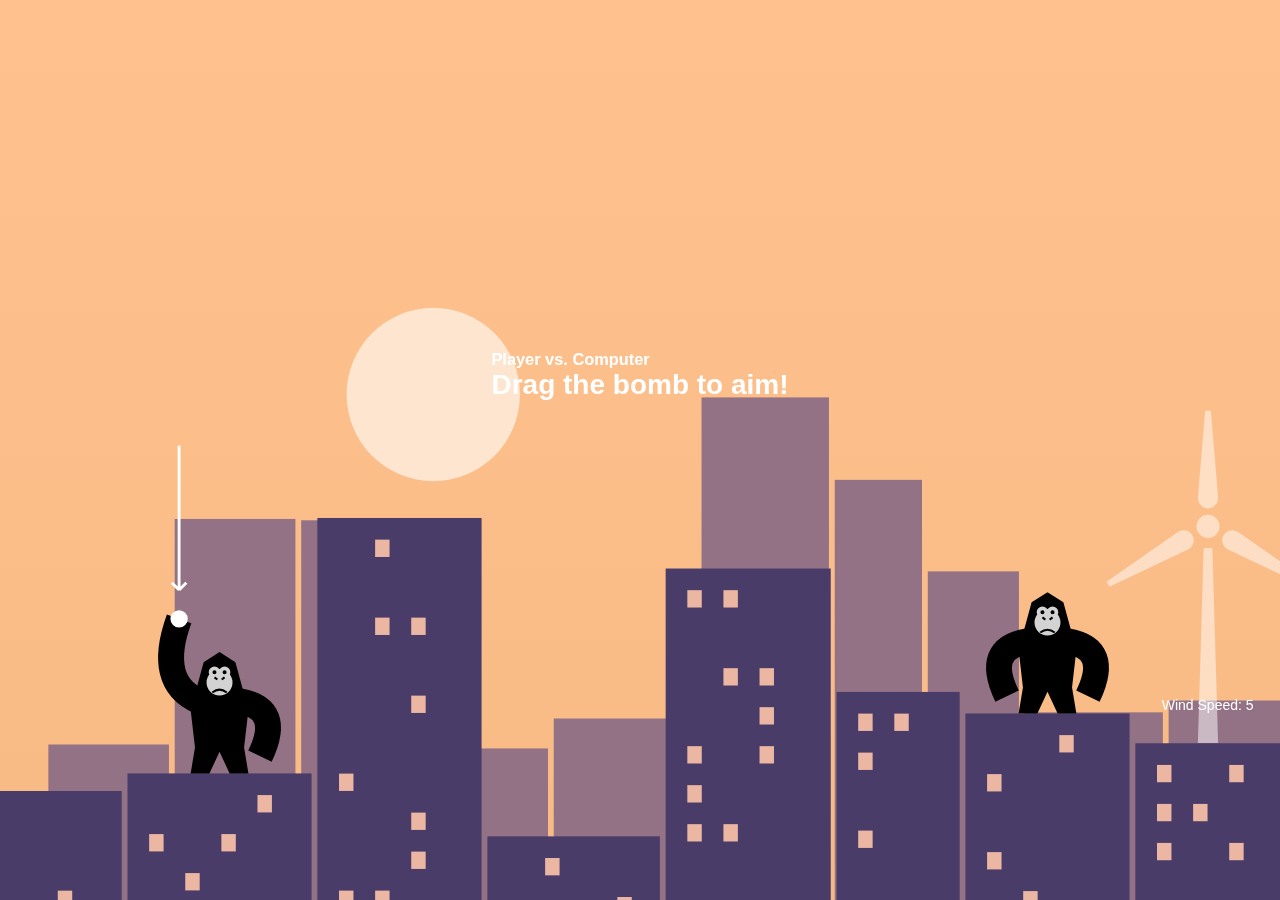
<file: Gorillas/index.html>
<!DOCTYPE html>
<html lang="en">

<head>
    <meta charset="utf-8" />
    <title>Gorillas</title>
    <link rel="stylesheet" href="game.css" />
    <link rel="stylesheet" href="style.css" />
    <script src="game.js" defer></script>
</head>

<body>
    <canvas id="game"></canvas>

    <svg width="200" height="250" id="windmill">
        <defs>
            <path id="arm" d="M -7 -20 C -7 -10 7 -10 7 -20 L 2 -80 L -2 -80" />
        </defs>
        <g transform="translate(100, 100)">
            <g id="windmill-head">
                <circle r="8"></circle>
                <use href="#arm" />
                <use href="#arm" transform="rotate(+120)" />
                <use href="#arm" transform="rotate(-120)" />
            </g>
        </g>
        <path transform="translate(100, 0)" d="M -7 250 L 7 250 L 3 115 L -3 115"></path>
    </svg>

    <div id="wind-info">Wind Speed: <span id="wind-speed">0</span></div>

    <div id="info-left">
        <h3><span class="name">Player</span></h3>
        <p>Angle: <span class="angle">0</span>°</p>
        <p>Velocity: <span class="velocity">0</span></p>
    </div>

    <div id="info-right">
        <h3><span class="name">Computer</span></h3>
        <p>Angle: <span class="angle">0</span>°</p>
        <p>Velocity: <span class="velocity">0</span></p>
    </div>

    <div id="instructions">
        <h3 id="game-mode">Player vs. Computer</h3>
        <h1>Drag the bomb to aim!</h1>
    </div>

    <div id="bomb-grab-area"></div>

    <div id="congratulations">
        <h1><span id="winner">?</span> won!</h1>
        <div class="dropdown">
            <button class="dropbtn">New Game</button>
            <div class="dropdown-content">
                <a href="#" class="single-player">Single Player</a>
                <a href="#" class="two-players">Two-Player</a>
                <a href="#" class="auto-play">Autoplay</a>
            </div>
        </div>
    </div>

    <div id="settings">
        <div class="dropdown">
            <button class="dropbtn">New Game</button>
            <div class="dropdown-content">
                <a href="#" class="single-player">Single Player</a>
                <a href="#" class="two-players">Two-Players</a>
                <a href="#" class="auto-play">Autoplay</a>
            </div>
        </div>

        <button id="color-mode">Dark Mode</button>

    </div>
    </div>
</body>

</html>
</file>
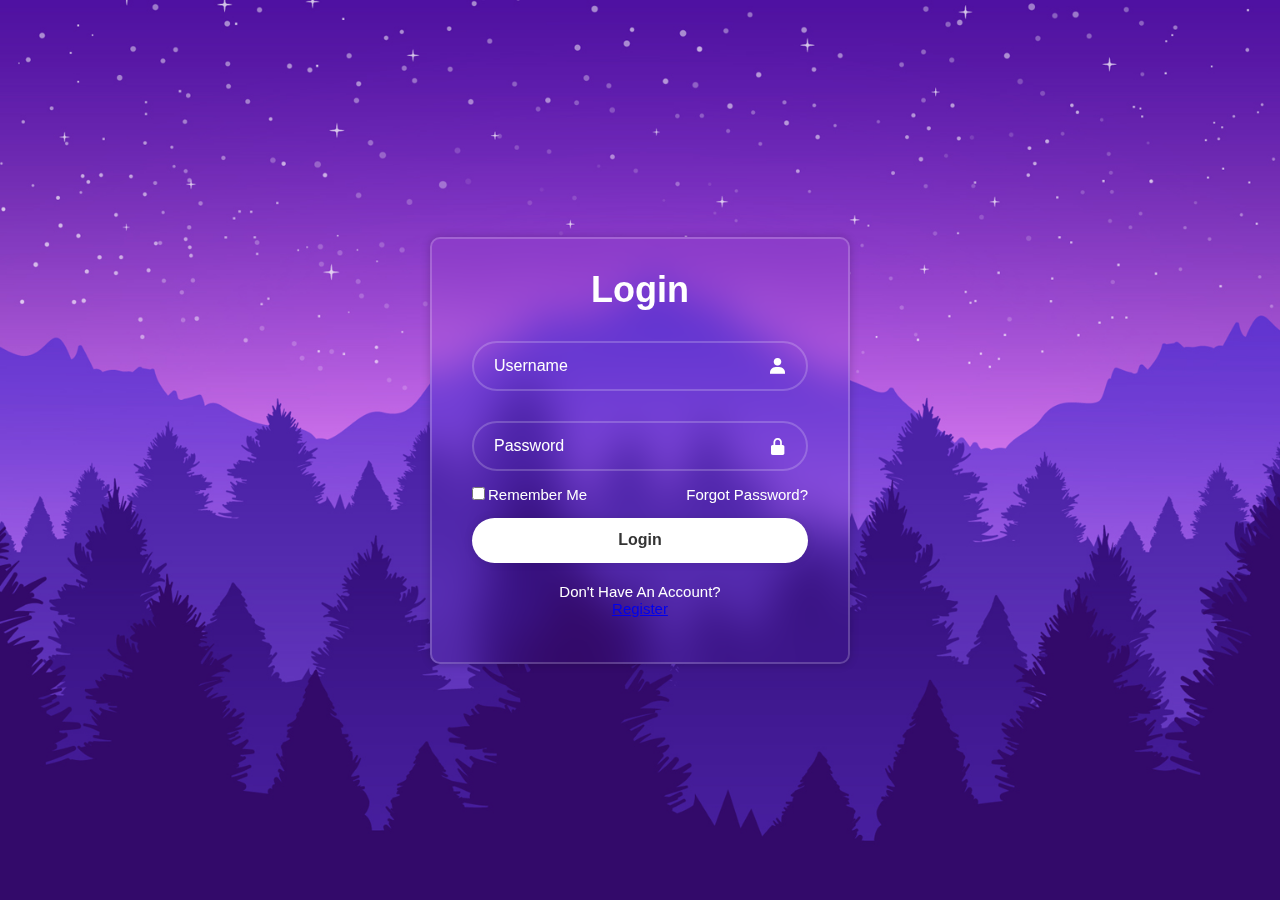
<file: Gorillas/login.html>
<!DOCTYPE html>
<html lang="en">
<head>
    <meta charset="UTF-8">
    <meta name="viewport" content="width=device-width, initial-scale=1.0">
    <title>Gorillas Login Form</title>
    <link rel="stylesheet" href="style.css">
    <link href='https://unpkg.com/boxicons@2.1.4/css/boxicons.min.css' rel="stylesheet">
</head>
<body>
    <div class="wrapper">
        <form action="">
            <h1>Login</h1>
            <div class="input-box">
                <input type="text" placeholder="Username" required>
                <i class="bx bxs-user"></i>
            </div>
            <div class="input-box">
                <input type="password" placeholder="Password" required>
                <i  class="bx bxs-lock-alt"></i>
            </div>
            <div class="remember-forgot">
                <label><input type="checkbox">Remember Me</label>
                <a href="$">Forgot Password?</a>
            </div>
            <button type="submit" class="btn">Login</button>

            <div class="register-link">
                <p>Don't Have An Account?</p>
                <a href="#">Register</a>
            </div>
        </form>
    </div>
</body>
</html>
</file>
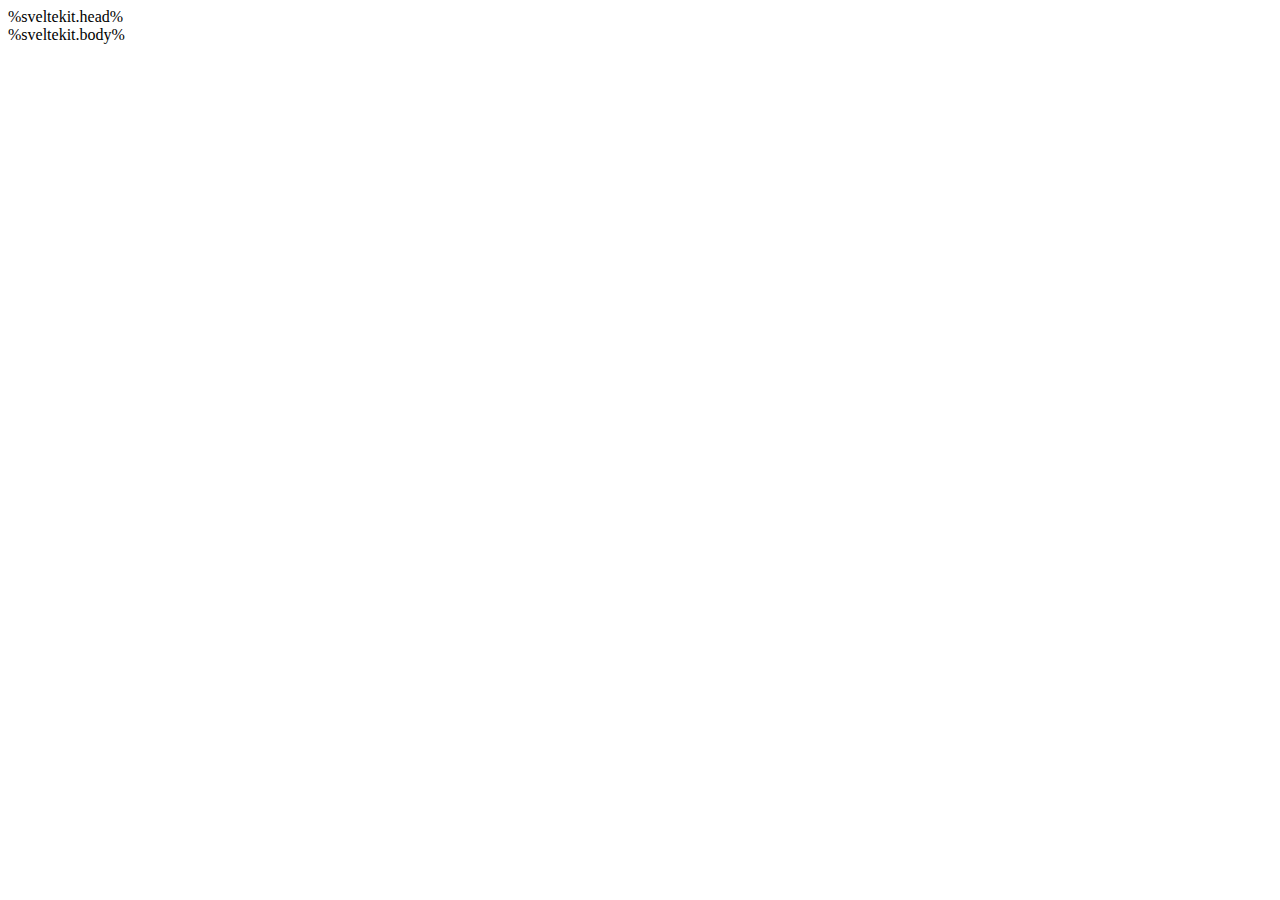
<file: gym-app-landingpage/src/app.html>
<!doctype html>
<html lang="en">

<head>
	<link rel="preconnect" href="https://fonts.googleapis.com">
	<link rel="preconnect" href="https://fonts.gstatic.com" crossorigin>
	<link
		href="https://fonts.googleapis.com/css2?family=Open+Sans:ital,wght@0,300..800;1,300..800&family=Poppins:ital,wght@0,100;0,200;0,300;0,400;0,500;0,600;0,700;0,800;0,900;1,100;1,200;1,300;1,400;1,500;1,600;1,700;1,800;1,900&display=swap"
		rel="stylesheet">
	<link rel="stylesheet" href="https://cdnjs.cloudflare.com/ajax/libs/font-awesome/6.5.1/css/all.min.css"
		integrity="sha512-DTOQO9RWCH3ppGqcWaEA1BIZOC6xxalwEsw9c2QQeAIftl+Vegovlnee1c9QX4TctnWMn13TZye+giMm8e2LwA=="
		crossorigin="anonymous" referrerpolicy="no-referrer" />
	<meta charset="utf-8" />
	<link rel="icon" href="%sveltekit.assets%/favicon.png" />
	<meta name="viewport" content="width=device-width, initial-scale=1" />
	%sveltekit.head%
</head>

<body data-sveltekit-preload-data="hover" class="relative bg-white text-slate-800 text-sm:text-base flex-col min-h-screen">
	<div class="inset-0 opacity-5 absolute z-[-1] bgGrid"></div>
	<div style="display: contents">%sveltekit.body%</div>
</body>

</html>
</file>
<file: Gorillas/game.css>
@import url("https://fonts.googleapis.com/css2?family=Inconsolata:wght@400;700&display=swap");

body {
  margin: 0;
  padding: 0;
  font-family: "Inconsolata", monospace;
  font-size: 14px;
  color: white;
  user-select: none;
  -webkit-user-select: none;

  display: flex;
  justify-content: center;
  align-items: center;
  height: 100%;
  overflow: hidden;
}

button {
  cursor: pointer;
  border: none;
  color: white;
  background: transparent;
  font-family: "Inconsolata", monospace;
  padding: 10px;
  font-size: 1em;
}

button:hover {
  background-color: rgba(255, 255, 255, 0.1);
}

#info-left,
#info-right {
  position: absolute;
  top: 20px;
}

#info-left {
  left: 25px;
}

#info-right {
  right: 25px;
  text-align: right;
}

#bomb-grab-area {
  position: absolute;
  width: 30px;
  height: 30px;
  border-radius: 50%;
  background-color: transparent;
  cursor: grab;
}

#instructions,
#congratulations {
  position: absolute;
  transition: visibility 0s, opacity 0.5s linear;
}

@media (min-height: 535px) {
  #instructions {
    min-height: 200px;
  }
}

#congratulations {
  background-color: rgba(255, 255, 255, 0.9);
  color: black;
  padding: 50px 80px;
  opacity: 0;
  visibility: hidden;
  max-width: 300px;
  backdrop-filter: blur(5px);
}

#congratulations p a {
  color: inherit;
}

#congratulations button {
  border: 1px solid rgba(0, 0, 0, 0.9);
  color: inherit;
}

#settings {
  position: absolute;
  top: calc(20px + 16.385px - 10px);
  display: flex;
  align-items: center;
  gap: 10px;
  right: 11em;
}

#settings,
#info-left,
#info-right {
  opacity: 0;
  transition: opacity 3s;
}

@media (max-width: 450px) {
  #settings,
  #info-left,
  #info-right {
    opacity: 0;
  }
  #instructions {
    visibility: hidden;
  }
}

/* Basic CSS for the dropdown */
.dropdown {
  position: relative;
  display: inline-block;
}

.dropbtn:after {
  content: "▼";
  margin-left: 7px;
  font-size: 0.8em;
  vertical-align: text-top;
}

.dropdown-content {
  display: none;
  position: absolute;
  background-color: #f9f9f9;
  min-width: 120px;
  box-shadow: 0px 8px 16px 0px rgba(0, 0, 0, 0.2);
}

.dropdown-content a {
  color: black;
  padding: 12px 16px;
  text-decoration: none;
  display: block;
  white-space: nowrap;
  font-size: 0.9em;
}

.dropdown-content a:hover {
  background-color: #f1f1f1;
}

/* Show dropdown content when hovering over the button */
.dropdown:hover .dropdown-content {
  display: block;
}

#windmill {
  position: absolute;
  right: 0;
  fill: rgba(255, 255, 255, 0.5);
  transform-origin: bottom;
}

#windmill-head {
  animation-name: rotate;
  animation-duration: 4s;
  animation-iteration-count: infinite;
  animation-timing-function: linear;
}

@keyframes rotate {
  from {
    transform: rotate(0deg);
  }
  to {
    transform: rotate(360deg);
  }
}

#wind-info {
  position: absolute;
  width: 100px;
  text-align: center;
  margin-bottom: 30px;
}
</file>
<file: Gorillas/style.css>
* {
    margin: 0;
    padding: 0;
    box-sizing: border-box;
    font-family: "Poppins", sans-serif;
}

body {
    display: flex;
    justify-content: center;
    align-items: center;
    min-height: 100vh;
    background: url(img/img.jpg) no-repeat;
    background-size: cover;
    background-position: center;
}

.wrapper {
    width: 420px;
    background: transparent;
    border: 2px solid rgba(255, 255, 255, .2);
    backdrop-filter: blur(20px);
    box-shadow: 0 0 10px rgba(0, 0, 0, .2);
    color: #fff;
    border-radius: 10px;
    padding: 30px 40px;
}

.wrapper h1 {
    font-size: 36px;
    text-align: center;
}

.wrapper .input-box {
    position: relative;
    width: 100%;
    height: 50px;
    margin: 30px 0;
}

.input-box input {
    width: 100%;
    height: 100%;
    background: transparent;
    border: none;
    outline: none;
    border: 2px solid rgba(255, 255, 255, .2);
    border-radius: 40px;
    font-size: 16px;
    color: #fff;
    padding: 20px 45px 20px 20px;
}

.input-box input::placeholder {
    color: #fff;
}

.input-box i {
    position: absolute;
    right: 20px;
    top: 50%;
    transform: translateY(-50%);
    font-size: 20px;
}

.wrapper .remember-forgot {
    display: flex;
    justify-content: space-between;
    font-size: 15px;
    margin: -15px 0 15px;
}

.remember-forgot label input {
    accent-color: white;
    margin-right: 3px;
}

.remember-forgot a {
    color: #fff;
    text-decoration: none;
}

.remember-forgot a:hover {
    text-decoration: underline;
}

.wrapper .btn {
    width: 100%;
    height: 45px;
    background: white;
    border: none;
    outline: none;
    border-radius: 40px;
    box-shadow: 0 0 10px rgba(0, 0, 0, .1);
    cursor: pointer;
    font-size: 16px;
    color: #333;
    font-weight: 600;
}

.wrapper .register-link {
    font-size: 15px;
    text-align: center;
    margin: 20px 0 15px;
}

.register-link p a {
    color: #fff;
    text-decoration: none;
    font-weight: 600;
}

.register-link p a:hover {
    text-decoration: underline;
}
</file>
